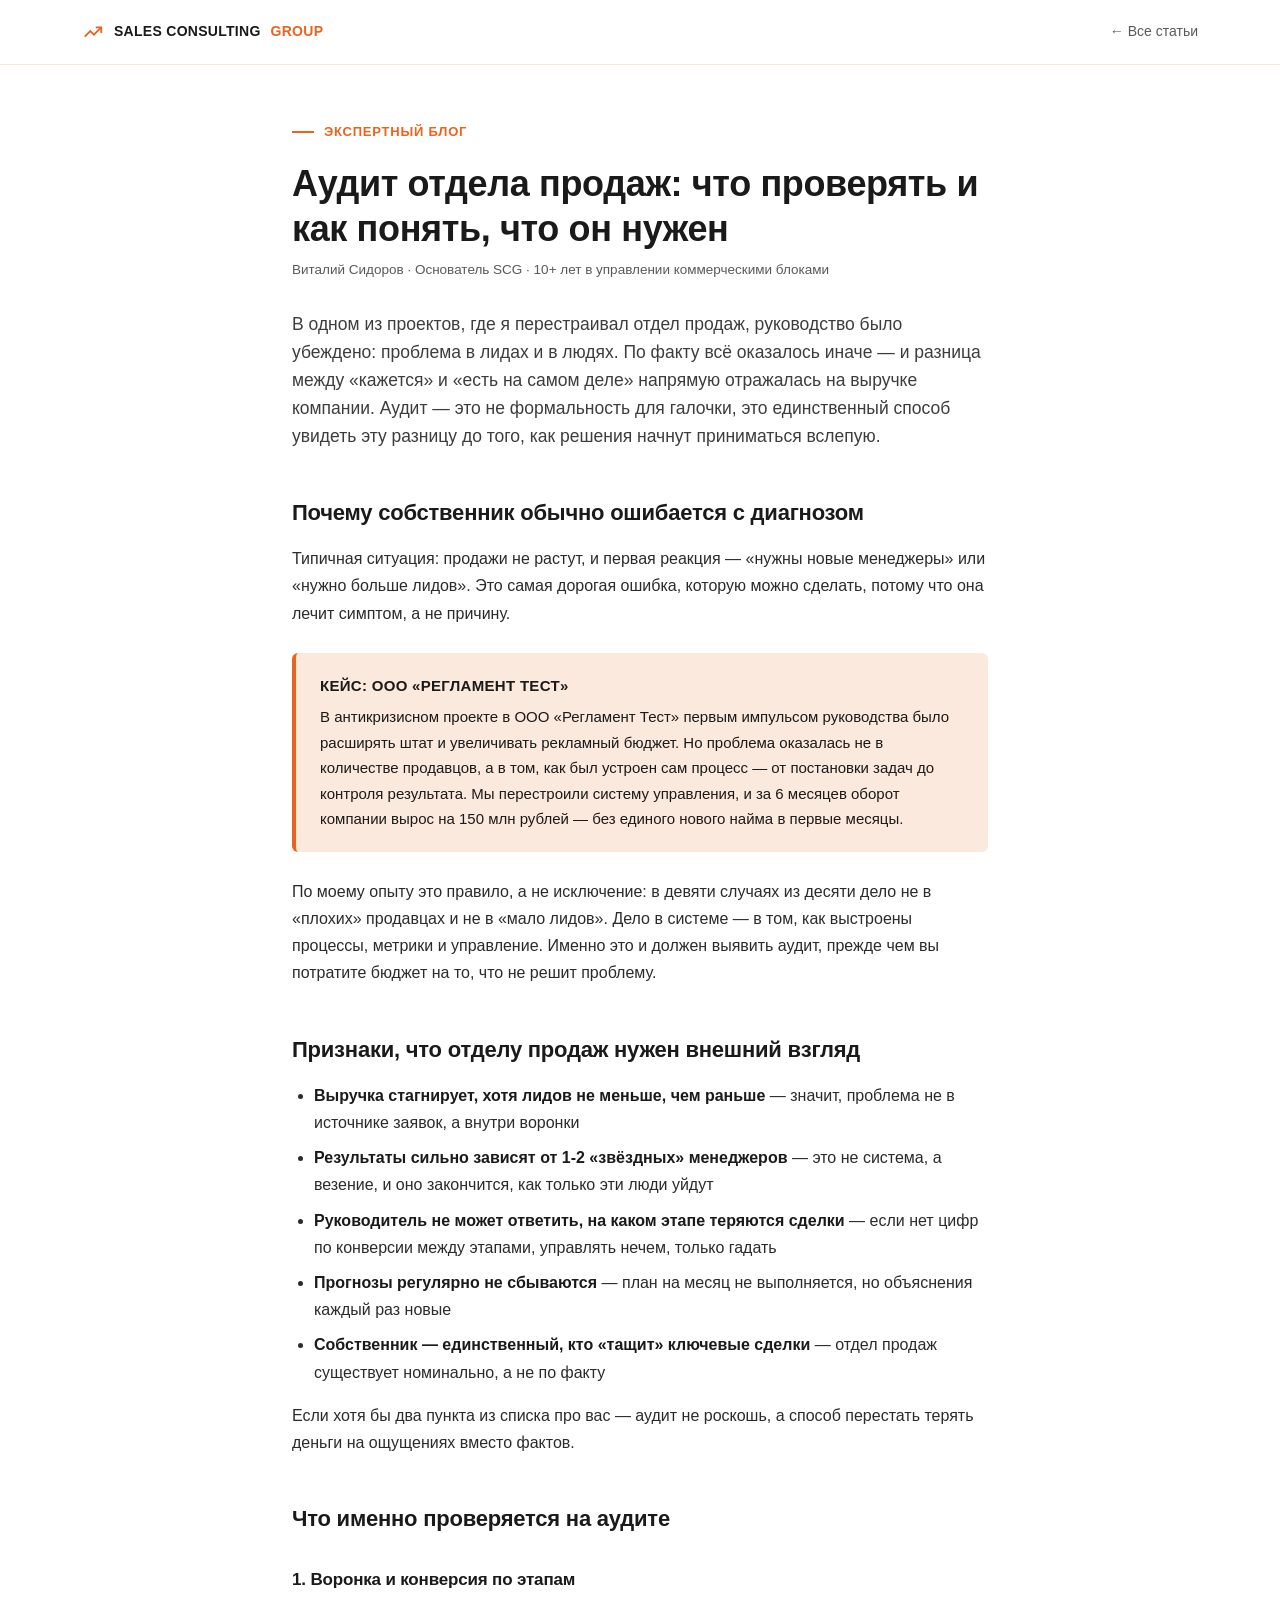
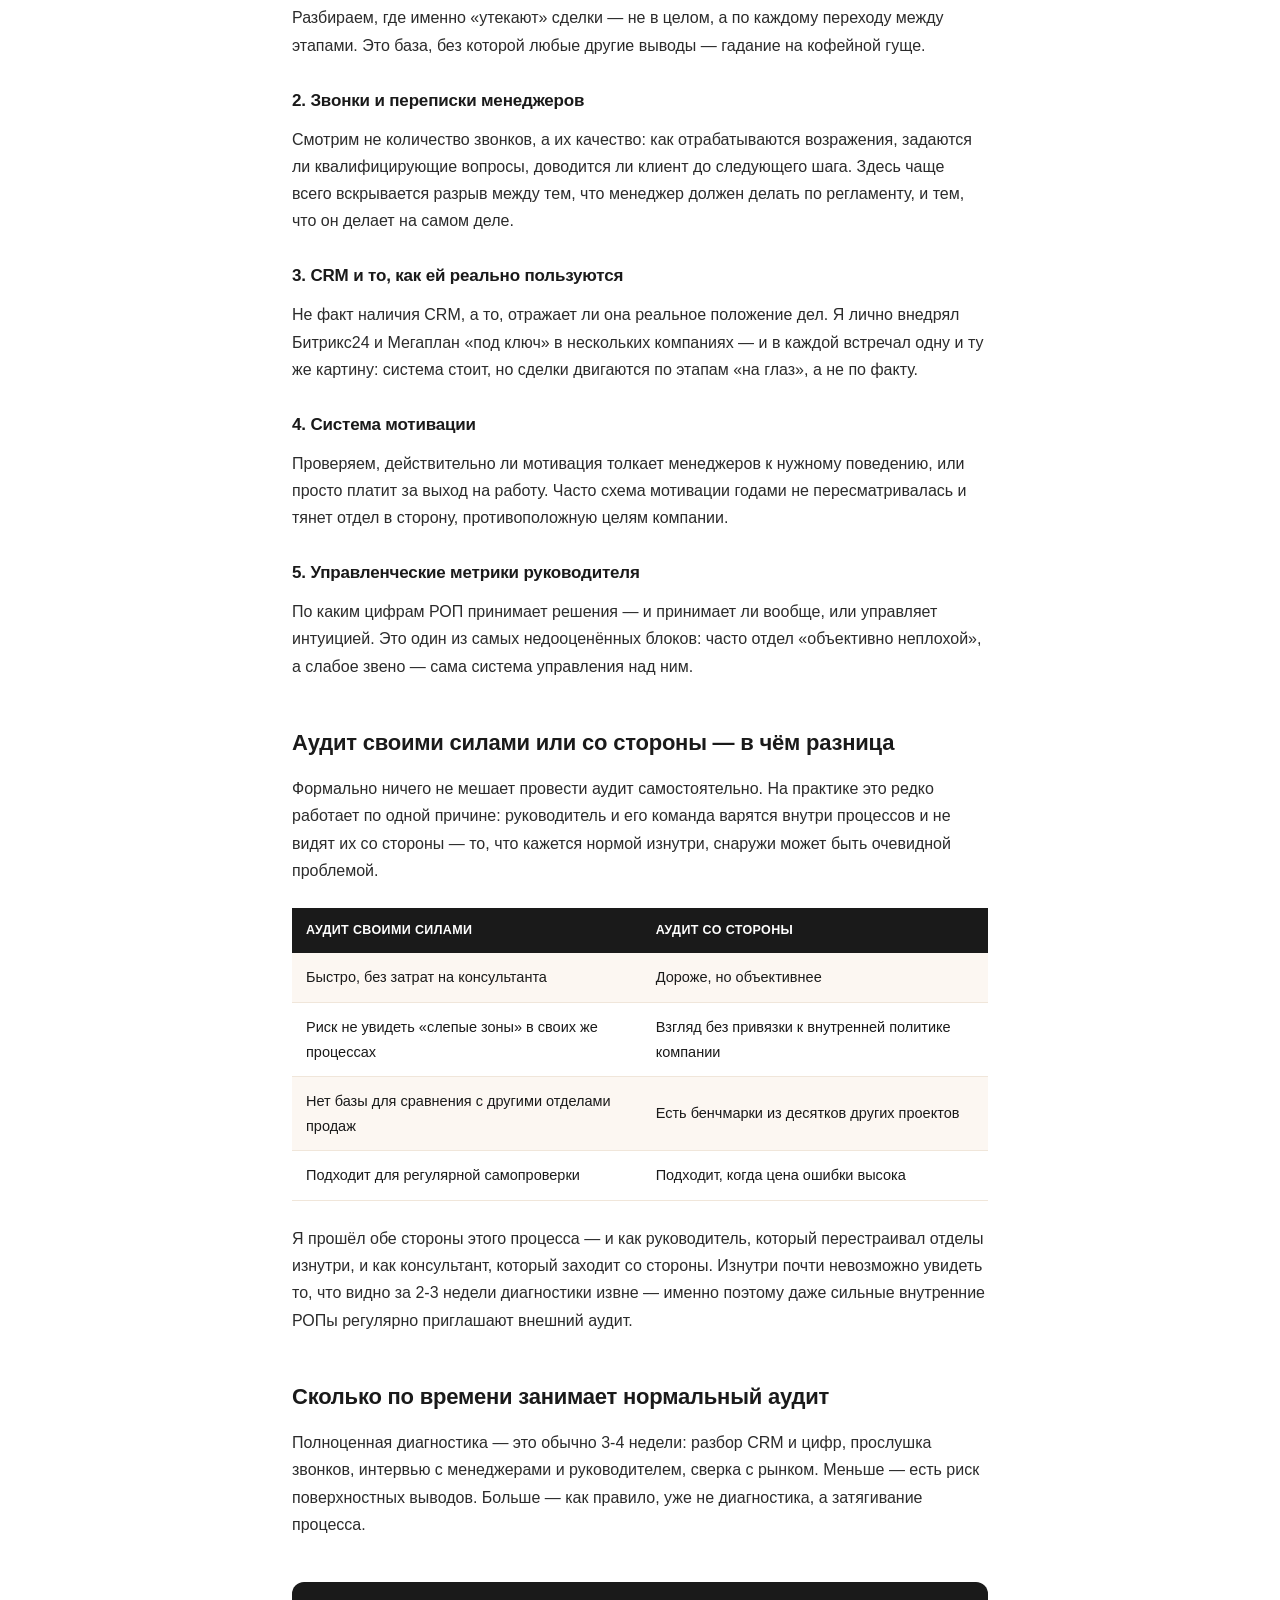
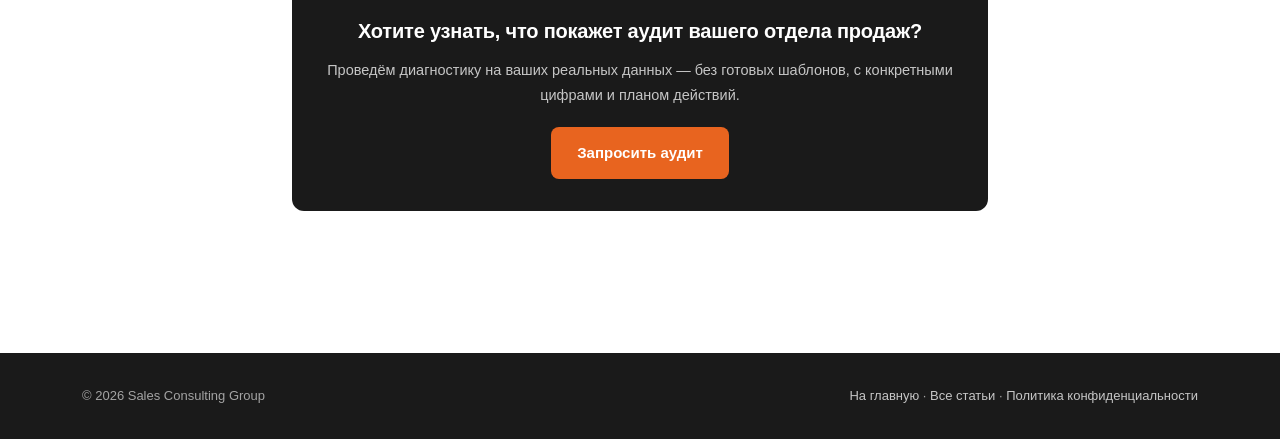
<file: blog-audit-otdela-prodazh.html>
<!DOCTYPE html>
<html lang="ru">
<head>
<meta charset="UTF-8">
<meta name="viewport" content="width=device-width, initial-scale=1.0">
<title>Аудит отдела продаж: что проверять и как понять, что он нужен — SCG</title>
<meta name="description" content="Как понять, что отделу продаж пора на аудит, и что именно проверяется. Разбор на реальных кейсах: от антикризисного управления до роста оборота с 600 млн до 1 млрд рублей.">
<link rel="icon" href="/favicon.ico">
<style>
  :root{
    --orange:#E8641F; --orange-light:#F2954F; --graphite:#1A1A1A; --gray:#595959; --peach:#FBE9DD; --white:#FFFFFF;
    --maxw:760px;
  }
  *{box-sizing:border-box; margin:0; padding:0;}
  body{background:var(--white); color:var(--graphite); font-family:Arial, Helvetica, sans-serif; font-size:16px; line-height:1.7; -webkit-font-smoothing:antialiased;}
  a{color:var(--orange); text-decoration:none;}
  a:hover{text-decoration:underline;}
  img,svg{display:block; max-width:100%;}
  h1,h2,h3{font-weight:700; letter-spacing:-0.01em; color:var(--graphite);}

  header{border-bottom:1px solid #F0E6DA; padding:20px 0;}
  .header-wrap{max-width:1180px; margin:0 auto; padding:0 32px; display:flex; align-items:center; justify-content:space-between; gap:16px; flex-wrap:wrap;}
  .logo{display:flex; align-items:center; gap:10px; font-weight:700; font-size:14px; letter-spacing:0.02em;}
  .logo b{color:var(--orange);}
  .logo .mark{width:22px; height:22px; color:var(--orange);}
  .back-link{font-size:14px; color:var(--gray); text-decoration:none;}
  .back-link:hover{color:var(--orange); text-decoration:none;}

  .wrap{max-width:var(--maxw); margin:0 auto; padding:0 32px;}
  article{padding:56px 0 90px;}

  .kicker{font-weight:700; color:var(--orange); font-size:13px; letter-spacing:0.06em; text-transform:uppercase; display:flex; align-items:center; gap:10px; margin-bottom:18px;}
  .kicker::before{content:''; width:22px; height:2px; background:var(--orange); display:inline-block;}
  .meta{color:var(--gray); font-size:13.5px; margin-bottom:28px;}

  h1{font-size:clamp(26px,4vw,36px); margin-bottom:8px; line-height:1.25;}
  .lead{font-size:17.5px; color:#3d3d3d; margin:20px 0 8px; line-height:1.6;}

  h2{font-size:22px; margin-top:44px; margin-bottom:14px;}
  h3{font-size:17px; margin-top:28px; margin-bottom:10px;}
  p{margin-bottom:16px; color:#2b2b2b;}
  ul,ol{padding-left:22px; margin-bottom:16px;}
  li{margin-bottom:8px; color:#2b2b2b;}
  strong{color:var(--graphite);}

  .case-box{background:var(--peach); border-left:4px solid var(--orange); border-radius:6px; padding:20px 24px; margin:26px 0; font-size:15px;}
  .case-box .f{font-weight:700; font-size:15px; color:var(--graphite); margin-bottom:6px; text-transform:uppercase; letter-spacing:0.02em;}

  table{width:100%; border-collapse:collapse; margin:24px 0; font-size:14.5px;}
  th{background:var(--graphite); color:var(--white); text-align:left; padding:12px 14px; font-size:12.5px; text-transform:uppercase; letter-spacing:0.03em;}
  td{padding:12px 14px; border-bottom:1px solid #F0E6DA;}
  tr:nth-child(even) td{background:#FCF7F2;}

  .cta-box{background:var(--graphite); color:var(--white); border-radius:12px; padding:32px 30px; margin:44px 0 12px; text-align:center;}
  .cta-box h3{color:var(--white); margin-top:0; font-size:20px;}
  .cta-box p{color:rgba(255,255,255,0.75); font-size:14.5px; margin-bottom:20px;}
  .btn-primary{display:inline-block; background:var(--orange); color:var(--white); font-weight:700; padding:13px 26px; border-radius:8px; font-size:15px;}
  .btn-primary:hover{background:var(--orange-light); text-decoration:none;}

  footer{background:var(--graphite); color:rgba(255,255,255,0.6); padding:32px 0; margin-top:40px; font-size:13px;}
  .footer-wrap{max-width:1180px; margin:0 auto; padding:0 32px; display:flex; justify-content:space-between; flex-wrap:wrap; gap:12px;}
  .footer-wrap a{color:rgba(255,255,255,0.75);}

  @media (max-width:600px){
    article{padding:36px 0 60px;}
    .case-box{padding:16px 18px;}
  }
</style>
</head>
<body>

<header>
  <div class="header-wrap">
    <div class="logo">
      <svg class="mark" viewBox="0 0 24 24" fill="none" stroke="currentColor" stroke-width="2"><path d="M3 17l6-6 4 4 8-8"/><path d="M15 7h6v6"/></svg>
      SALES CONSULTING <b>GROUP</b>
    </div>
    <a class="back-link" href="/blog.html">← Все статьи</a>
  </div>
</header>

<article>
  <div class="wrap">
    <p class="kicker">Экспертный блог</p>
    <h1>Аудит отдела продаж: что проверять и как понять, что он нужен</h1>
    <p class="meta">Виталий Сидоров · Основатель SCG · 10+ лет в управлении коммерческими блоками</p>

    <p class="lead">В одном из проектов, где я перестраивал отдел продаж, руководство было убеждено: проблема в лидах и в людях. По факту всё оказалось иначе — и разница между «кажется» и «есть на самом деле» напрямую отражалась на выручке компании. Аудит — это не формальность для галочки, это единственный способ увидеть эту разницу до того, как решения начнут приниматься вслепую.</p>

    <h2>Почему собственник обычно ошибается с диагнозом</h2>
    <p>Типичная ситуация: продажи не растут, и первая реакция — «нужны новые менеджеры» или «нужно больше лидов». Это самая дорогая ошибка, которую можно сделать, потому что она лечит симптом, а не причину.</p>

    <div class="case-box">
      <div class="f">Кейс: ООО «Регламент Тест»</div>
      В антикризисном проекте в ООО «Регламент Тест» первым импульсом руководства было расширять штат и увеличивать рекламный бюджет. Но проблема оказалась не в количестве продавцов, а в том, как был устроен сам процесс — от постановки задач до контроля результата. Мы перестроили систему управления, и за 6 месяцев оборот компании вырос на 150 млн рублей — без единого нового найма в первые месяцы.
    </div>

    <p>По моему опыту это правило, а не исключение: в девяти случаях из десяти дело не в «плохих» продавцах и не в «мало лидов». Дело в системе — в том, как выстроены процессы, метрики и управление. Именно это и должен выявить аудит, прежде чем вы потратите бюджет на то, что не решит проблему.</p>

    <h2>Признаки, что отделу продаж нужен внешний взгляд</h2>
    <ul>
      <li><strong>Выручка стагнирует, хотя лидов не меньше, чем раньше</strong> — значит, проблема не в источнике заявок, а внутри воронки</li>
      <li><strong>Результаты сильно зависят от 1-2 «звёздных» менеджеров</strong> — это не система, а везение, и оно закончится, как только эти люди уйдут</li>
      <li><strong>Руководитель не может ответить, на каком этапе теряются сделки</strong> — если нет цифр по конверсии между этапами, управлять нечем, только гадать</li>
      <li><strong>Прогнозы регулярно не сбываются</strong> — план на месяц не выполняется, но объяснения каждый раз новые</li>
      <li><strong>Собственник — единственный, кто «тащит» ключевые сделки</strong> — отдел продаж существует номинально, а не по факту</li>
    </ul>

    <p>Если хотя бы два пункта из списка про вас — аудит не роскошь, а способ перестать терять деньги на ощущениях вместо фактов.</p>

    <h2>Что именно проверяется на аудите</h2>

    <h3>1. Воронка и конверсия по этапам</h3>
    <p>Разбираем, где именно «утекают» сделки — не в целом, а по каждому переходу между этапами. Это база, без которой любые другие выводы — гадание на кофейной гуще.</p>

    <h3>2. Звонки и переписки менеджеров</h3>
    <p>Смотрим не количество звонков, а их качество: как отрабатываются возражения, задаются ли квалифицирующие вопросы, доводится ли клиент до следующего шага. Здесь чаще всего вскрывается разрыв между тем, что менеджер должен делать по регламенту, и тем, что он делает на самом деле.</p>

    <h3>3. CRM и то, как ей реально пользуются</h3>
    <p>Не факт наличия CRM, а то, отражает ли она реальное положение дел. Я лично внедрял Битрикс24 и Мегаплан «под ключ» в нескольких компаниях — и в каждой встречал одну и ту же картину: система стоит, но сделки двигаются по этапам «на глаз», а не по факту.</p>

    <h3>4. Система мотивации</h3>
    <p>Проверяем, действительно ли мотивация толкает менеджеров к нужному поведению, или просто платит за выход на работу. Часто схема мотивации годами не пересматривалась и тянет отдел в сторону, противоположную целям компании.</p>

    <h3>5. Управленческие метрики руководителя</h3>
    <p>По каким цифрам РОП принимает решения — и принимает ли вообще, или управляет интуицией. Это один из самых недооценённых блоков: часто отдел «объективно неплохой», а слабое звено — сама система управления над ним.</p>

    <h2>Аудит своими силами или со стороны — в чём разница</h2>
    <p>Формально ничего не мешает провести аудит самостоятельно. На практике это редко работает по одной причине: руководитель и его команда варятся внутри процессов и не видят их со стороны — то, что кажется нормой изнутри, снаружи может быть очевидной проблемой.</p>
    <table>
      <tr><th>Аудит своими силами</th><th>Аудит со стороны</th></tr>
      <tr><td>Быстро, без затрат на консультанта</td><td>Дороже, но объективнее</td></tr>
      <tr><td>Риск не увидеть «слепые зоны» в своих же процессах</td><td>Взгляд без привязки к внутренней политике компании</td></tr>
      <tr><td>Нет базы для сравнения с другими отделами продаж</td><td>Есть бенчмарки из десятков других проектов</td></tr>
      <tr><td>Подходит для регулярной самопроверки</td><td>Подходит, когда цена ошибки высока</td></tr>
    </table>

    <p>Я прошёл обе стороны этого процесса — и как руководитель, который перестраивал отделы изнутри, и как консультант, который заходит со стороны. Изнутри почти невозможно увидеть то, что видно за 2-3 недели диагностики извне — именно поэтому даже сильные внутренние РОПы регулярно приглашают внешний аудит.</p>

    <h2>Сколько по времени занимает нормальный аудит</h2>
    <p>Полноценная диагностика — это обычно 3-4 недели: разбор CRM и цифр, прослушка звонков, интервью с менеджерами и руководителем, сверка с рынком. Меньше — есть риск поверхностных выводов. Больше — как правило, уже не диагностика, а затягивание процесса.</p>

    <div class="cta-box">
      <h3>Хотите узнать, что покажет аудит вашего отдела продаж?</h3>
      <p>Проведём диагностику на ваших реальных данных — без готовых шаблонов, с конкретными цифрами и планом действий.</p>
      <a class="btn-primary" href="/#contact">Запросить аудит</a>
    </div>
  </div>
</article>

<footer>
  <div class="footer-wrap">
    <div>© 2026 Sales Consulting Group</div>
    <div><a href="/">На главную</a> · <a href="/blog.html">Все статьи</a> · <a href="/privacy.html">Политика конфиденциальности</a></div>
  </div>
</footer>

</body>
</html>
</file>
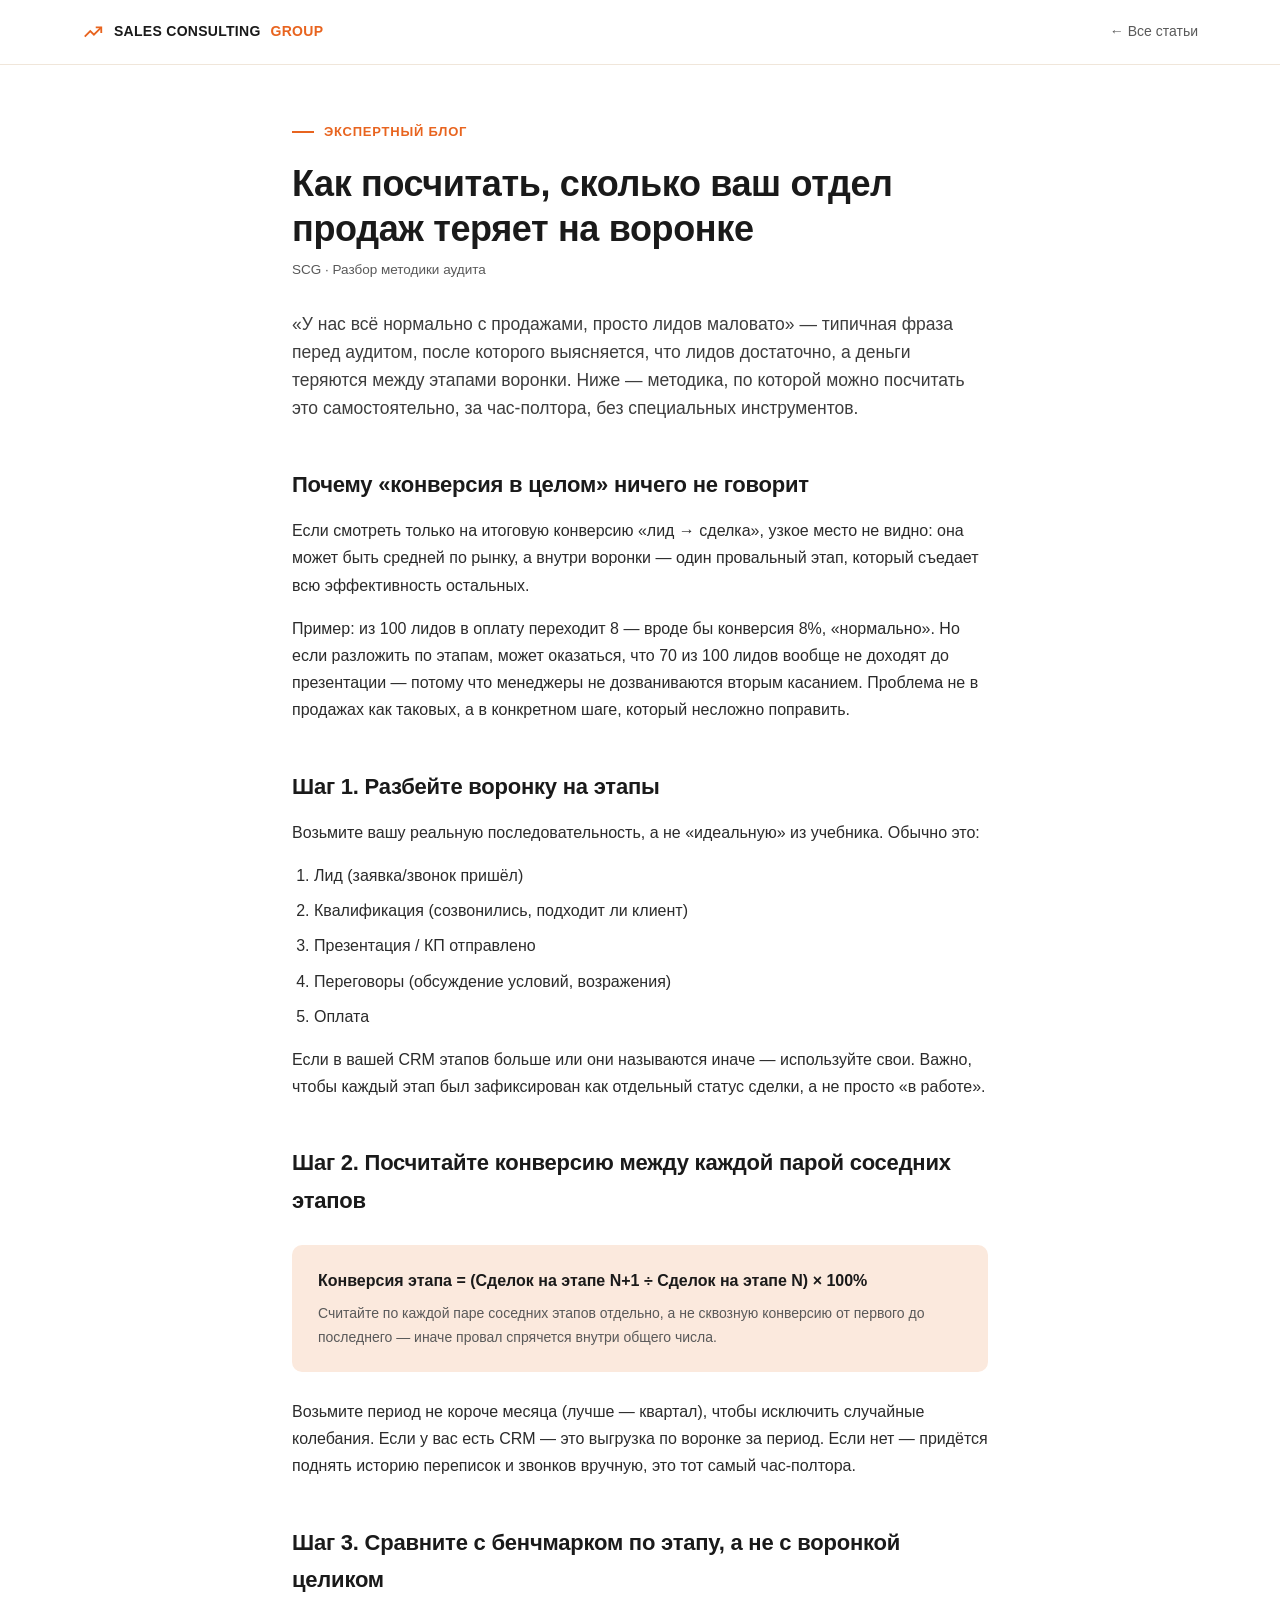
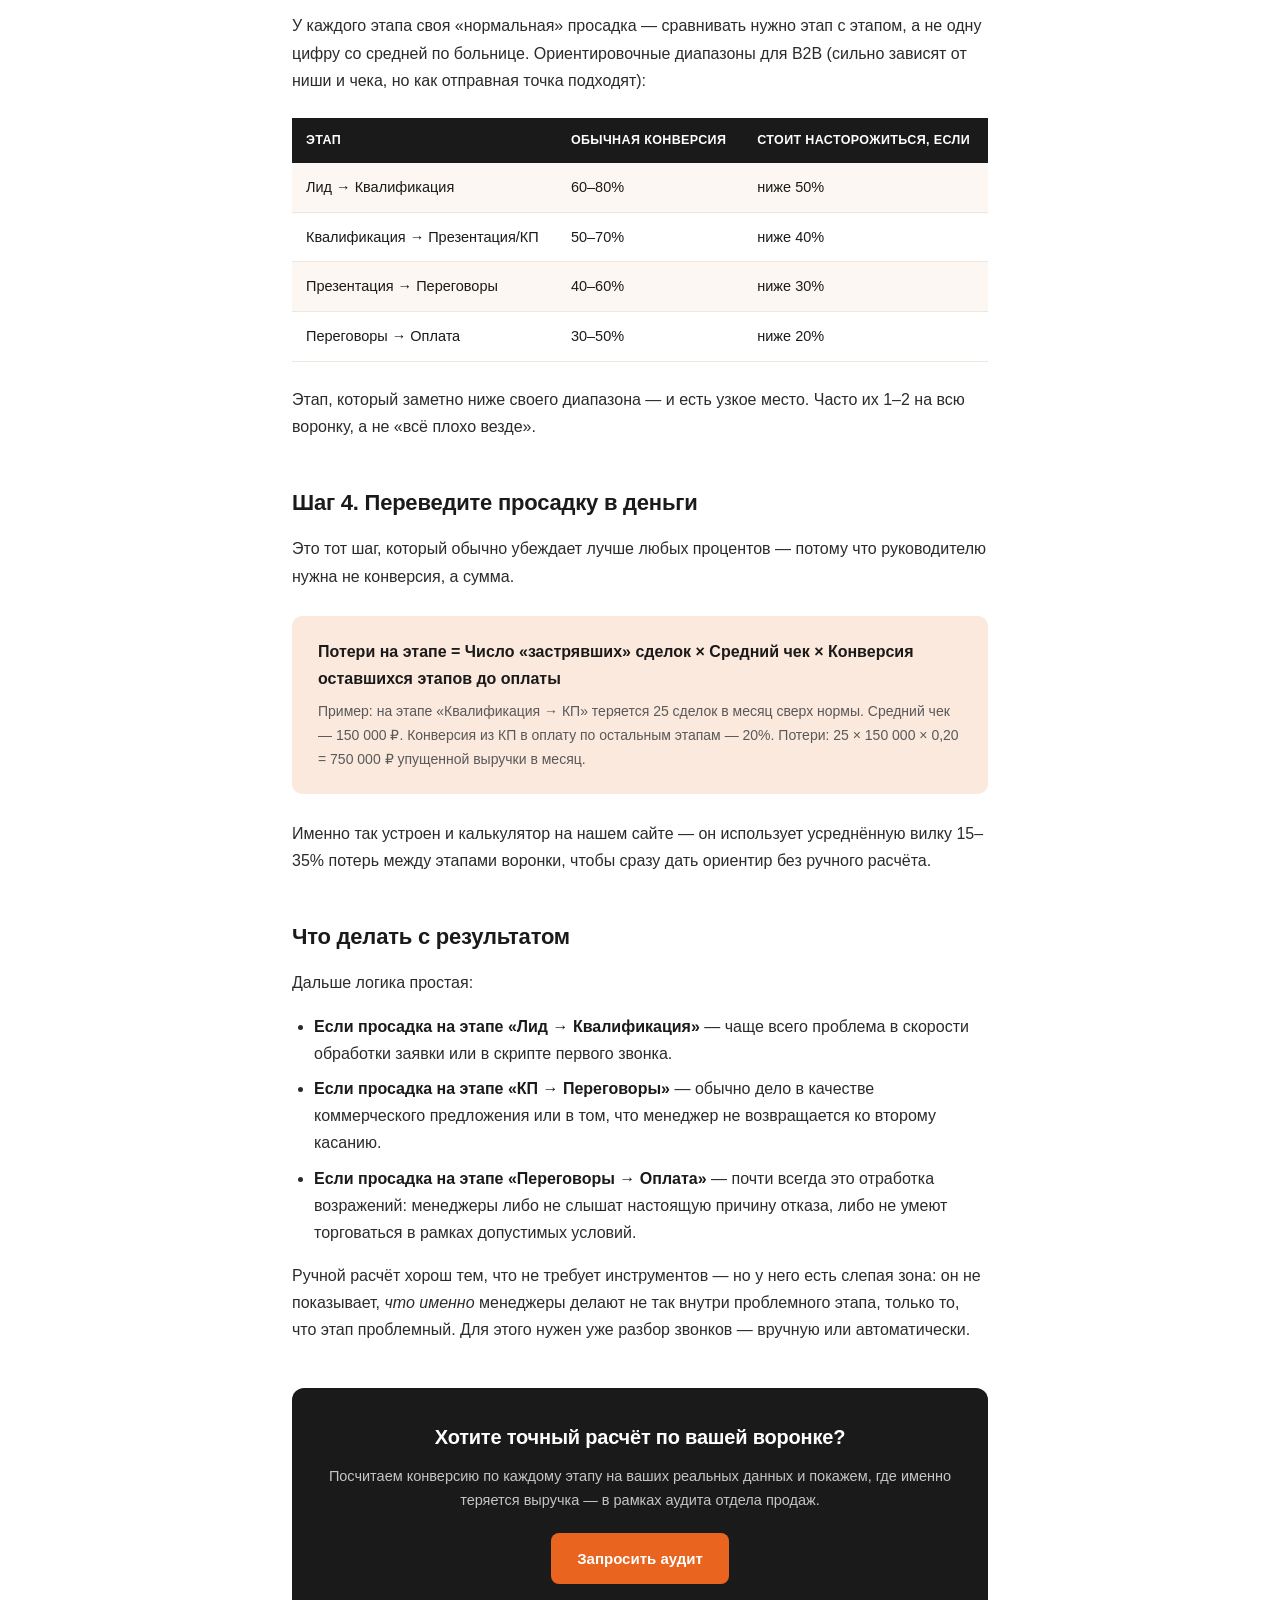
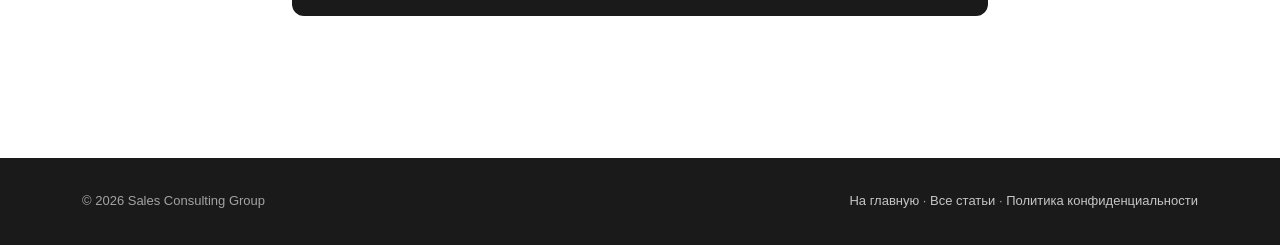
<file: blog-voronka-poteri-vyruchki.html>
<!DOCTYPE html>
<html lang="ru">
<head>
<meta charset="UTF-8">
<meta name="viewport" content="width=device-width, initial-scale=1.0">
<title>Как посчитать, сколько ваш отдел продаж теряет на воронке — SCG</title>
<meta name="description" content="Пошаговая методика: как посчитать конверсию на каждом этапе воронки продаж и перевести потери в деньги. С формулами и примером расчёта.">
<link rel="icon" href="/favicon.ico">
<style>
  :root{
    --orange:#E8641F; --orange-light:#F2954F; --graphite:#1A1A1A; --gray:#595959; --peach:#FBE9DD; --white:#FFFFFF;
    --maxw:760px;
  }
  *{box-sizing:border-box; margin:0; padding:0;}
  body{background:var(--white); color:var(--graphite); font-family:Arial, Helvetica, sans-serif; font-size:16px; line-height:1.7; -webkit-font-smoothing:antialiased;}
  a{color:var(--orange); text-decoration:none;}
  a:hover{text-decoration:underline;}
  img,svg{display:block; max-width:100%;}
  h1,h2,h3{font-weight:700; letter-spacing:-0.01em; color:var(--graphite);}

  header{border-bottom:1px solid #F0E6DA; padding:20px 0;}
  .header-wrap{max-width:1180px; margin:0 auto; padding:0 32px; display:flex; align-items:center; justify-content:space-between; gap:16px; flex-wrap:wrap;}
  .logo{display:flex; align-items:center; gap:10px; font-weight:700; font-size:14px; letter-spacing:0.02em;}
  .logo b{color:var(--orange);}
  .logo .mark{width:22px; height:22px; color:var(--orange);}
  .back-link{font-size:14px; color:var(--gray); text-decoration:none;}
  .back-link:hover{color:var(--orange); text-decoration:none;}

  .wrap{max-width:var(--maxw); margin:0 auto; padding:0 32px;}
  article{padding:56px 0 90px;}

  .kicker{font-weight:700; color:var(--orange); font-size:13px; letter-spacing:0.06em; text-transform:uppercase; display:flex; align-items:center; gap:10px; margin-bottom:18px;}
  .kicker::before{content:''; width:22px; height:2px; background:var(--orange); display:inline-block;}
  .meta{color:var(--gray); font-size:13.5px; margin-bottom:28px;}

  h1{font-size:clamp(26px,4vw,36px); margin-bottom:8px; line-height:1.25;}
  .lead{font-size:17.5px; color:#3d3d3d; margin:20px 0 8px; line-height:1.6;}

  h2{font-size:22px; margin-top:44px; margin-bottom:14px;}
  h3{font-size:17px; margin-top:28px; margin-bottom:10px;}
  p{margin-bottom:16px; color:#2b2b2b;}
  ul,ol{padding-left:22px; margin-bottom:16px;}
  li{margin-bottom:8px; color:#2b2b2b;}
  strong{color:var(--graphite);}

  .formula-box{background:var(--peach); border-radius:10px; padding:22px 26px; margin:26px 0; font-size:15px;}
  .formula-box .f{font-weight:700; font-size:16px; color:var(--graphite); margin-bottom:6px;}
  .formula-box .ex{color:var(--gray); font-size:14px; margin-top:8px;}

  table{width:100%; border-collapse:collapse; margin:24px 0; font-size:14.5px;}
  th{background:var(--graphite); color:var(--white); text-align:left; padding:12px 14px; font-size:12.5px; text-transform:uppercase; letter-spacing:0.03em;}
  td{padding:12px 14px; border-bottom:1px solid #F0E6DA;}
  tr:nth-child(even) td{background:#FCF7F2;}

  .cta-box{background:var(--graphite); color:var(--white); border-radius:12px; padding:32px 30px; margin:44px 0 12px; text-align:center;}
  .cta-box h3{color:var(--white); margin-top:0; font-size:20px;}
  .cta-box p{color:rgba(255,255,255,0.75); font-size:14.5px; margin-bottom:20px;}
  .btn-primary{display:inline-block; background:var(--orange); color:var(--white); font-weight:700; padding:13px 26px; border-radius:8px; font-size:15px;}
  .btn-primary:hover{background:var(--orange-light); text-decoration:none;}

  footer{background:var(--graphite); color:rgba(255,255,255,0.6); padding:32px 0; margin-top:40px; font-size:13px;}
  .footer-wrap{max-width:1180px; margin:0 auto; padding:0 32px; display:flex; justify-content:space-between; flex-wrap:wrap; gap:12px;}
  .footer-wrap a{color:rgba(255,255,255,0.75);}

  @media (max-width:600px){
    article{padding:36px 0 60px;}
    .formula-box{padding:18px 20px;}
  }
</style>
</head>
<body>

<header>
  <div class="header-wrap">
    <div class="logo">
      <svg class="mark" viewBox="0 0 24 24" fill="none" stroke="currentColor" stroke-width="2"><path d="M3 17l6-6 4 4 8-8"/><path d="M15 7h6v6"/></svg>
      SALES CONSULTING <b>GROUP</b>
    </div>
    <a class="back-link" href="/blog.html">← Все статьи</a>
  </div>
</header>

<article>
  <div class="wrap">
    <p class="kicker">Экспертный блог</p>
    <h1>Как посчитать, сколько ваш отдел продаж теряет на воронке</h1>
    <p class="meta">SCG · Разбор методики аудита</p>

    <p class="lead">«У нас всё нормально с продажами, просто лидов маловато» — типичная фраза перед аудитом, после которого выясняется, что лидов достаточно, а деньги теряются между этапами воронки. Ниже — методика, по которой можно посчитать это самостоятельно, за час-полтора, без специальных инструментов.</p>

    <h2>Почему «конверсия в целом» ничего не говорит</h2>
    <p>Если смотреть только на итоговую конверсию «лид → сделка», узкое место не видно: она может быть средней по рынку, а внутри воронки — один провальный этап, который съедает всю эффективность остальных.</p>
    <p>Пример: из 100 лидов в оплату переходит 8 — вроде бы конверсия 8%, «нормально». Но если разложить по этапам, может оказаться, что 70 из 100 лидов вообще не доходят до презентации — потому что менеджеры не дозваниваются вторым касанием. Проблема не в продажах как таковых, а в конкретном шаге, который несложно поправить.</p>

    <h2>Шаг 1. Разбейте воронку на этапы</h2>
    <p>Возьмите вашу реальную последовательность, а не «идеальную» из учебника. Обычно это:</p>
    <ol>
      <li>Лид (заявка/звонок пришёл)</li>
      <li>Квалификация (созвонились, подходит ли клиент)</li>
      <li>Презентация / КП отправлено</li>
      <li>Переговоры (обсуждение условий, возражения)</li>
      <li>Оплата</li>
    </ol>
    <p>Если в вашей CRM этапов больше или они называются иначе — используйте свои. Важно, чтобы каждый этап был зафиксирован как отдельный статус сделки, а не просто «в работе».</p>

    <h2>Шаг 2. Посчитайте конверсию между каждой парой соседних этапов</h2>
    <div class="formula-box">
      <div class="f">Конверсия этапа = (Сделок на этапе N+1 ÷ Сделок на этапе N) × 100%</div>
      <div class="ex">Считайте по каждой паре соседних этапов отдельно, а не сквозную конверсию от первого до последнего — иначе провал спрячется внутри общего числа.</div>
    </div>
    <p>Возьмите период не короче месяца (лучше — квартал), чтобы исключить случайные колебания. Если у вас есть CRM — это выгрузка по воронке за период. Если нет — придётся поднять историю переписок и звонков вручную, это тот самый час-полтора.</p>

    <h2>Шаг 3. Сравните с бенчмарком по этапу, а не с воронкой целиком</h2>
    <p>У каждого этапа своя «нормальная» просадка — сравнивать нужно этап с этапом, а не одну цифру со средней по больнице. Ориентировочные диапазоны для B2B (сильно зависят от ниши и чека, но как отправная точка подходят):</p>
    <table>
      <tr><th>Этап</th><th>Обычная конверсия</th><th>Стоит насторожиться, если</th></tr>
      <tr><td>Лид → Квалификация</td><td>60–80%</td><td>ниже 50%</td></tr>
      <tr><td>Квалификация → Презентация/КП</td><td>50–70%</td><td>ниже 40%</td></tr>
      <tr><td>Презентация → Переговоры</td><td>40–60%</td><td>ниже 30%</td></tr>
      <tr><td>Переговоры → Оплата</td><td>30–50%</td><td>ниже 20%</td></tr>
    </table>
    <p>Этап, который заметно ниже своего диапазона — и есть узкое место. Часто их 1–2 на всю воронку, а не «всё плохо везде».</p>

    <h2>Шаг 4. Переведите просадку в деньги</h2>
    <p>Это тот шаг, который обычно убеждает лучше любых процентов — потому что руководителю нужна не конверсия, а сумма.</p>
    <div class="formula-box">
      <div class="f">Потери на этапе = Число «застрявших» сделок × Средний чек × Конверсия оставшихся этапов до оплаты</div>
      <div class="ex">Пример: на этапе «Квалификация → КП» теряется 25 сделок в месяц сверх нормы. Средний чек — 150 000 ₽. Конверсия из КП в оплату по остальным этапам — 20%. Потери: 25 × 150 000 × 0,20 = 750 000 ₽ упущенной выручки в месяц.</div>
    </div>
    <p>Именно так устроен и калькулятор на нашем сайте — он использует усреднённую вилку 15–35% потерь между этапами воронки, чтобы сразу дать ориентир без ручного расчёта.</p>

    <h2>Что делать с результатом</h2>
    <p>Дальше логика простая:</p>
    <ul>
      <li><strong>Если просадка на этапе «Лид → Квалификация»</strong> — чаще всего проблема в скорости обработки заявки или в скрипте первого звонка.</li>
      <li><strong>Если просадка на этапе «КП → Переговоры»</strong> — обычно дело в качестве коммерческого предложения или в том, что менеджер не возвращается ко второму касанию.</li>
      <li><strong>Если просадка на этапе «Переговоры → Оплата»</strong> — почти всегда это отработка возражений: менеджеры либо не слышат настоящую причину отказа, либо не умеют торговаться в рамках допустимых условий.</li>
    </ul>
    <p>Ручной расчёт хорош тем, что не требует инструментов — но у него есть слепая зона: он не показывает, <em>что именно</em> менеджеры делают не так внутри проблемного этапа, только то, что этап проблемный. Для этого нужен уже разбор звонков — вручную или автоматически.</p>

    <div class="cta-box">
      <h3>Хотите точный расчёт по вашей воронке?</h3>
      <p>Посчитаем конверсию по каждому этапу на ваших реальных данных и покажем, где именно теряется выручка — в рамках аудита отдела продаж.</p>
      <a class="btn-primary" href="/#contact">Запросить аудит</a>
    </div>
  </div>
</article>

<footer>
  <div class="footer-wrap">
    <div>© 2026 Sales Consulting Group</div>
    <div><a href="/">На главную</a> · <a href="/blog.html">Все статьи</a> · <a href="/privacy.html">Политика конфиденциальности</a></div>
  </div>
</footer>

</body>
</html>
</file>
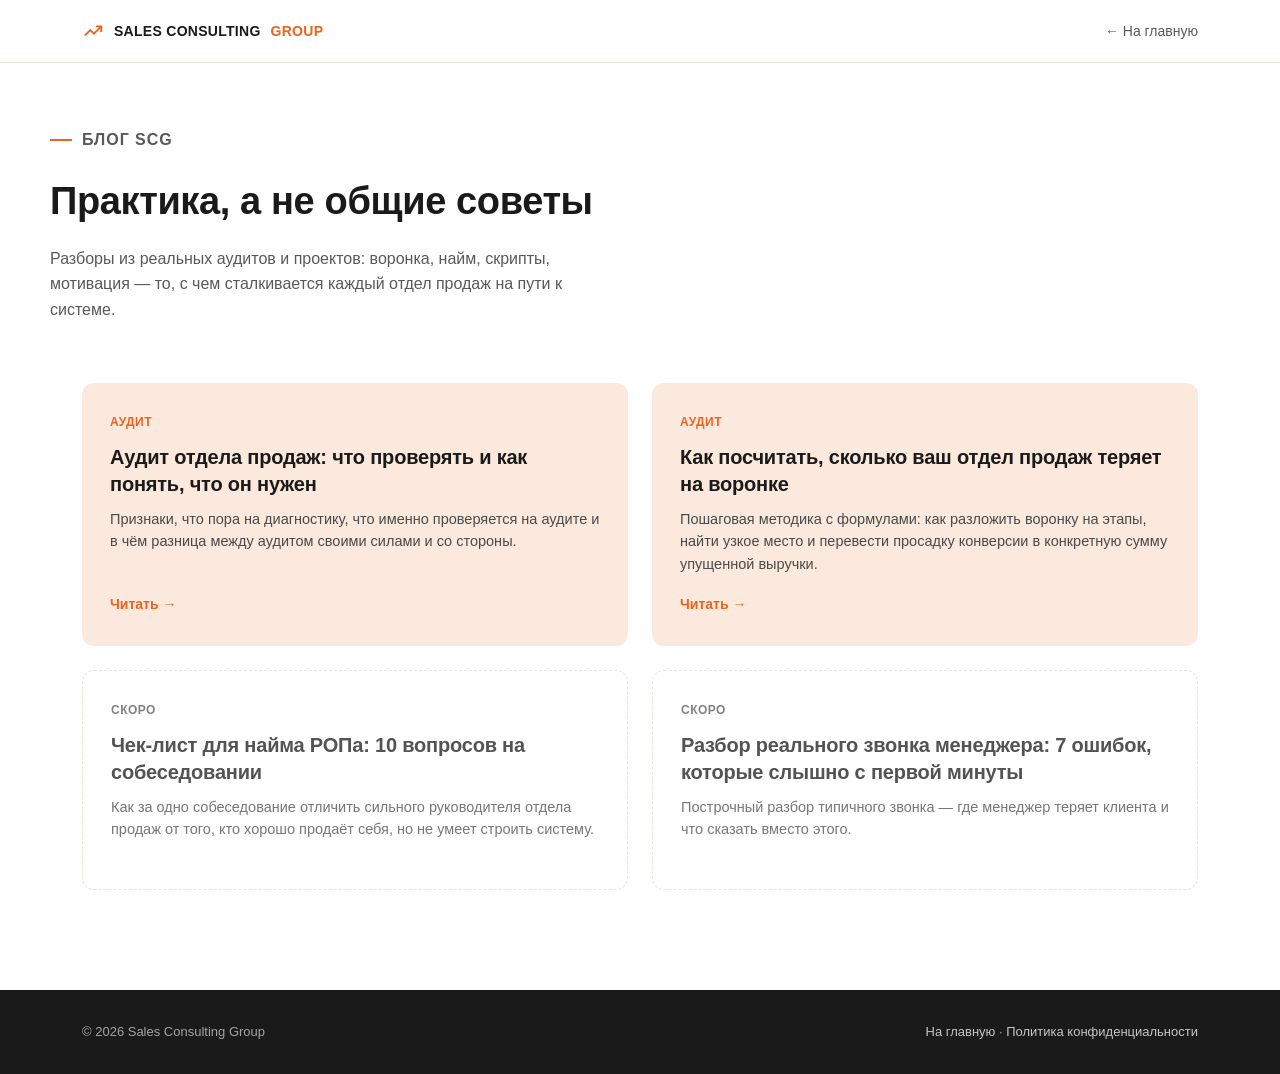
<file: blog.html>
<!DOCTYPE html>
<html lang="ru">
<head>
<meta charset="UTF-8">
<meta name="viewport" content="width=device-width, initial-scale=1.0">
<title>Блог — SCG, Sales Consulting Group</title>
<meta name="description" content="Статьи об аудите отделов продаж, воронке, скриптах и управлении командой менеджеров.">
<link rel="icon" href="/favicon.ico">
<style>
  :root{
    --orange:#E8641F; --orange-light:#F2954F; --graphite:#1A1A1A; --gray:#595959; --peach:#FBE9DD; --white:#FFFFFF;
    --maxw:1180px;
  }
  *{box-sizing:border-box; margin:0; padding:0;}
  body{background:var(--white); color:var(--graphite); font-family:Arial, Helvetica, sans-serif; font-size:16px; line-height:1.6; -webkit-font-smoothing:antialiased;}
  a{color:inherit; text-decoration:none;}
  img,svg{display:block; max-width:100%;}
  h1,h2,h3{font-weight:700; letter-spacing:-0.01em;}

  header{border-bottom:1px solid #F0E6DA; padding:20px 0;}
  .header-wrap{max-width:var(--maxw); margin:0 auto; padding:0 32px; display:flex; align-items:center; justify-content:space-between; gap:16px; flex-wrap:wrap;}
  .logo{display:flex; align-items:center; gap:10px; font-weight:700; font-size:14px; letter-spacing:0.02em;}
  .logo b{color:var(--orange);}
  .logo .mark{width:22px; height:22px; color:var(--orange);}
  .back-link{font-size:14px; color:var(--gray);}
  .back-link:hover{color:var(--orange);}

  .wrap{max-width:var(--maxw); margin:0 auto; padding:0 32px;}
  .hero{padding:64px 0 20px;}
  .kicker{font-weight:700; color:var(--orange); font-size:13px; letter-spacing:0.06em; text-transform:uppercase; display:flex; align-items:center; gap:10px; margin-bottom:18px;}
  .kicker::before{content:''; width:22px; height:2px; background:var(--orange); display:inline-block;}
  h1{font-size:clamp(26px,4vw,38px); margin-bottom:14px;}
  .hero p{color:var(--gray); font-size:16px; max-width:560px;}

  .post-grid{display:grid; grid-template-columns:1fr 1fr; gap:24px; padding:40px 0 100px;}
  .post-card{background:var(--peach); border-radius:12px; padding:30px 28px; display:flex; flex-direction:column; transition:transform .15s ease;}
  .post-card:hover{transform:translateY(-3px);}
  .post-card .tag{font-size:12px; font-weight:700; color:var(--orange); text-transform:uppercase; letter-spacing:0.04em; margin-bottom:12px;}
  .post-card h2{font-size:20px; margin-bottom:10px; line-height:1.35;}
  .post-card p{color:#4a4a4a; font-size:14.5px; line-height:1.55; flex-grow:1; margin-bottom:18px;}
  .post-card .read-more{font-size:14px; font-weight:700; color:var(--orange);}
  .post-card.soon{background:var(--white); border:1.5px dashed #E5DACB; opacity:0.75;}
  .post-card.soon .tag{color:var(--gray);}

  footer{background:var(--graphite); color:rgba(255,255,255,0.6); padding:32px 0; font-size:13px;}
  .footer-wrap{max-width:var(--maxw); margin:0 auto; padding:0 32px; display:flex; justify-content:space-between; flex-wrap:wrap; gap:12px;}
  .footer-wrap a{color:rgba(255,255,255,0.75);}

  @media (max-width:760px){
    .post-grid{grid-template-columns:1fr;}
  }
</style>
</head>
<body>

<header>
  <div class="header-wrap">
    <div class="logo">
      <svg class="mark" viewBox="0 0 24 24" fill="none" stroke="currentColor" stroke-width="2"><path d="M3 17l6-6 4 4 8-8"/><path d="M15 7h6v6"/></svg>
      SALES CONSULTING <b>GROUP</b>
    </div>
    <a class="back-link" href="/">← На главную</a>
  </div>
</header>

<div class="wrap hero">
  <p class="kicker">Блог SCG</p>
  <h1>Практика, а не общие советы</h1>
  <p>Разборы из реальных аудитов и проектов: воронка, найм, скрипты, мотивация — то, с чем сталкивается каждый отдел продаж на пути к системе.</p>
</div>

<div class="wrap">
  <div class="post-grid">
    <a class="post-card" href="/blog-audit-otdela-prodazh.html">
      <div class="tag">Аудит</div>
      <h2>Аудит отдела продаж: что проверять и как понять, что он нужен</h2>
      <p>Признаки, что пора на диагностику, что именно проверяется на аудите и в чём разница между аудитом своими силами и со стороны.</p>
      <span class="read-more">Читать →</span>
    </a>
    <a class="post-card" href="/blog-voronka-poteri-vyruchki.html">
      <div class="tag">Аудит</div>
      <h2>Как посчитать, сколько ваш отдел продаж теряет на воронке</h2>
      <p>Пошаговая методика с формулами: как разложить воронку на этапы, найти узкое место и перевести просадку конверсии в конкретную сумму упущенной выручки.</p>
      <span class="read-more">Читать →</span>
    </a>
    <div class="post-card soon">
      <div class="tag">Скоро</div>
      <h2>Чек-лист для найма РОПа: 10 вопросов на собеседовании</h2>
      <p>Как за одно собеседование отличить сильного руководителя отдела продаж от того, кто хорошо продаёт себя, но не умеет строить систему.</p>
    </div>
    <div class="post-card soon">
      <div class="tag">Скоро</div>
      <h2>Разбор реального звонка менеджера: 7 ошибок, которые слышно с первой минуты</h2>
      <p>Построчный разбор типичного звонка — где менеджер теряет клиента и что сказать вместо этого.</p>
    </div>
  </div>
</div>

<footer>
  <div class="footer-wrap">
    <div>© 2026 Sales Consulting Group</div>
    <div><a href="/">На главную</a> · <a href="/privacy.html">Политика конфиденциальности</a></div>
  </div>
</footer>

</body>
</html>
</file>
